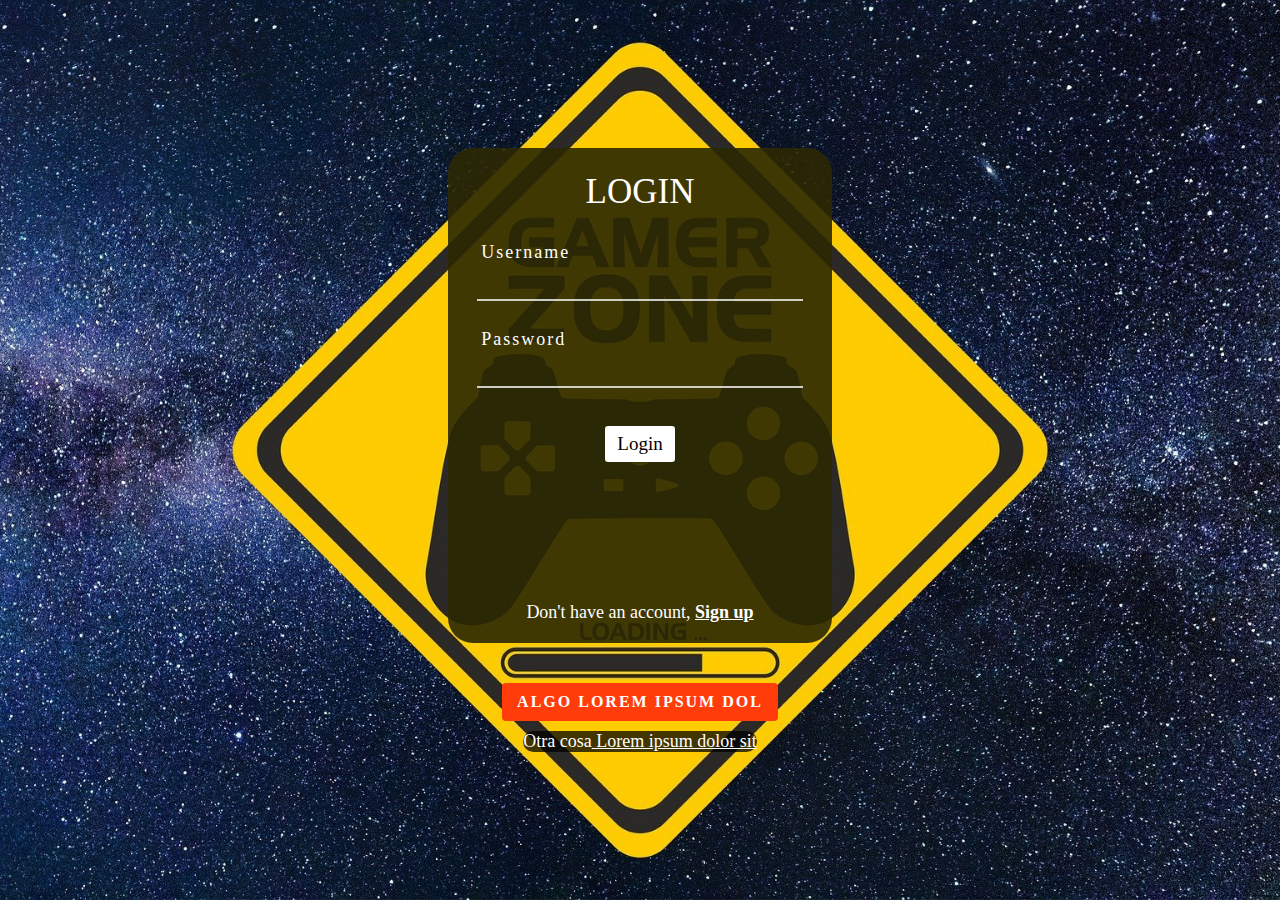
<file: index.html>
<!DOCTYPE html>
<html lang="en">
<head>
    <meta charset="UTF-8">
    <meta http-equiv="X-UA-Compatible" content="IE=edge">
    <meta name="viewport" content="width=device-width, initial-scale=1.0">
    <link rel="stylesheet" href="style.css">
    <title>Login</title>
</head>
<body>
    <div class="container">
        <form class="login" autocomplete="off">
            <h2>Login</h2>
            <fieldset>
                <legend>Username</legend>
                <input type="text" id="username">
            </fieldset>
            <fieldset>
                <legend>Password</legend>
                <input type="password" id="password">
            </fieldset>
            <input type="submit" value="Login">
            <span>Don't have an account, <a href="javascript:alert('Thanks for clicking that dummy button')">Sign up</a></span>
        </form>

        <a href="#" target="_blank" class="yt">Algo Lorem ipsum dol</a>
        
    <p id="cc">Otra cosa<a href='#'> Lorem ipsum dolor sit</a></p>
    </div>
</body>
</html>
</file>
<file: style.css>
* {
    margin: 0;
    padding: 0;
    box-sizing: border-box;
    font-family: montserrat;
    outline: none;
}

body{
    width: 100%;
    height: 100vh;
    background-image: url("img/vgame_background.jpg"); 
    background-position: center;
    background-size: cover;
}

.container {
    width: 100%;
    height: 100%;
    display: flex;
    align-items: center;
    flex-direction: column;
    justify-content: center;
}

form.login {
    width: 30vw;
    height: 55vh;
    min-width: 300px;
    min-height: 440px;
    display: flex;
    flex-direction: column;
    align-items: center;
    background-color: rgb(43 40 2 / 90%);
    border-radius: 25px;
}

.login h2 {
    font-size: 35px;
    color: white;
    margin: 24px 0 0 0;
    font-weight: 500;
    text-transform: uppercase;
    margin-bottom: 10px;
}

.login fieldset {
    display: flex;
    flex-direction: column;
    width: 90%;
    border: none;
    padding: 0 10px;
    margin-top: 20px;
}

.login fieldset legend {
    font-size: 18px;
    letter-spacing: 2px;
    color: white;
    width: fit-content;
    padding: 0 4px;
}

.login fieldset input {
    width: 100%;
    border: none;
    background: none;
    color: white;
    font-size: 25px;
    padding: 0 3px 3px 3px;
    margin: 5px 0 8px 0;
    border-bottom: 2px solid rgba(255, 255, 255, 0.76);
    transition: border-bottom 0.5s;
}

.login input[type=submit] {
    border: none;
    background-color: white;
    font-size: 19px;
    font-weight: 500;
    padding: 7px 12px;
    margin: 30px 0 0 0;
    border-radius: 3px;
    cursor: pointer;
    transition: transform 0.1s;
}

.login input[type=submit]:hover {
    transform: scale(1.1);
}
.login input[type=submit]:active {
    transform: scale(0.9);
}

.login span {
    color: white;
    font-size: 18px;
    margin: auto 0 20px 0;
}

.login span a {
    color: white;
    font-weight: 600;
}

a.yt {
    color: white;
    background-color: rgb(255, 60, 10);
    padding: 10px 15px;
    text-decoration: none;
    margin-top: 40px;
    border-radius: 4px;
    text-transform: uppercase;
    font-weight:600;
    letter-spacing: 2px;
    transition: transform 0.4s;
}
a.yt:hover {
    transform: scale(1.05);
}

#cc {
    margin-top: 10px;
    color: white;
    font-size: 18px;
    background-color: #000000bd;
    border-radius: 15px;

}

#cc a {
    color: white;
    font-size: 18px;
}
</file>
